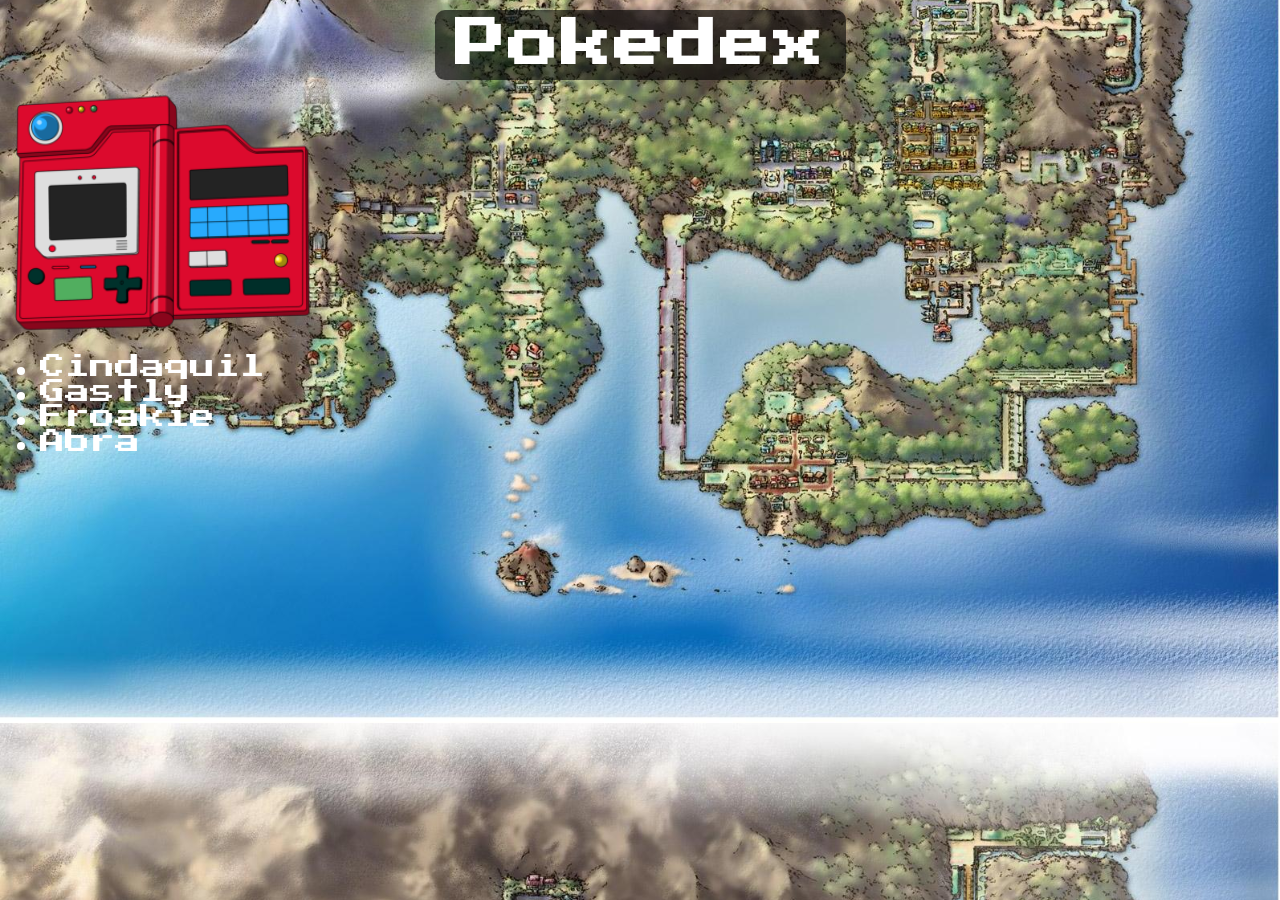
<file: index.html>
<!DOCTYPE html>
<html lang="en">
<head>
    <meta charset="UTF-8">
    <meta name="viewport" content="width=device-width, initial-scale=1.0">
    <title>POKEDEX</title>
    <!-- Enlace a la fuente de google que he cogido -->
    <link rel="stylesheet" href="./estilos.css">
    <link rel="preconnect" href="https://fonts.googleapis.com">
    <link rel="preconnect" href="https://fonts.gstatic.com" crossorigin>
    <link href="https://fonts.googleapis.com/css2?family=Jersey+10&family=Press+Start+2P&display=swap" rel="stylesheet">
</head>


<body class="paginaprincipal"> 
    <h1 class="titulopokedex">Pokedex</h1>
    <img src= "Imágenes/pokedex.png" width="25%">
    <!-- Tabla del principio para elegir el pokemon -->
    <ul>
       <li class="tabla1"> <a class="enlace" href=cindaquil.html>Cindaquil</li> 
       <li class="tabla1"> <a class="enlace" href=gastly.html> Gastly </li>
       <li class="tabla1"> <a class="enlace" href=froakie.html> Froakie </li>
       <li class="tabla1"> <a class="enlace" href=abra.html> Abra </li>
    </ul>
</body>
</html>
</file>
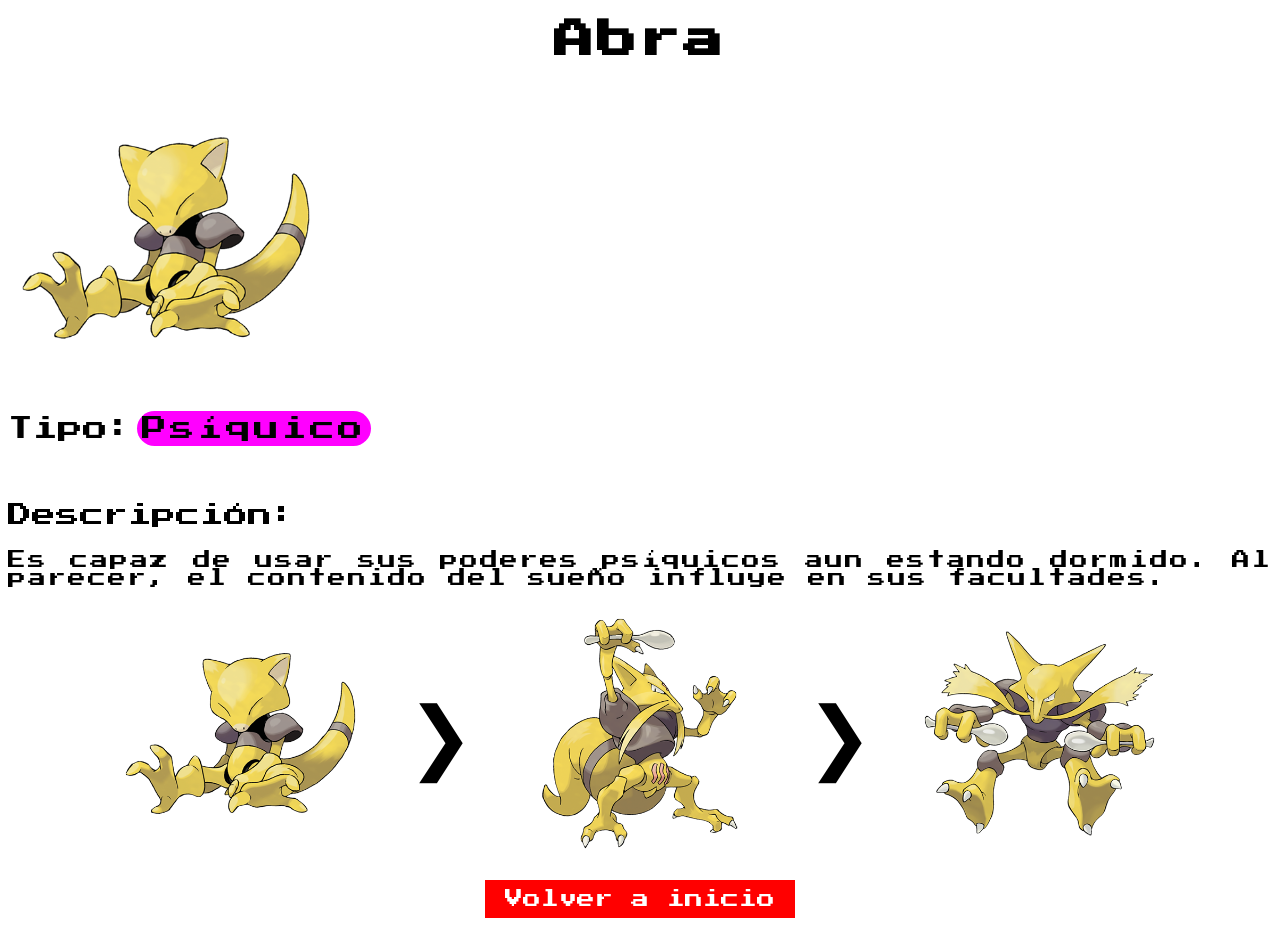
<file: abra.html>
<!DOCTYPE html>
<html lang="en">
<head>
    <meta charset="UTF-8">
    <meta name="viewport" content="width=device-width, initial-scale=1.0">
    <title>ABRA</title>
    <link rel="stylesheet" href="./estilos.css">
    <link rel="preconnect" href="https://fonts.googleapis.com">
    <link rel="preconnect" href="https://fonts.gstatic.com" crossorigin>
    <link href="https://fonts.googleapis.com/css2?family=Jersey+10&family=Press+Start+2P&display=swap" rel="stylesheet">
</head>

<body>
    <h1 class="pokeh1">Abra</h1>
    <img src="Imágenes/abra.png" width="25%">

<p><span class="tipo">Tipo:</span> <span class="psiquico">Psíquico</span></p>
<br>
<p class="poketitulo">Descripción:</p>
<p class="pokedesc">Es capaz de usar sus poderes psíquicos aun estando dormido. Al parecer, el contenido del sueño influye en sus facultades.</p>

 <div class="evoluciones">
    <a href="abra.html" style="display: inline-block; width: 20%;">
    <img src="Imágenes/abra.png" width="100%">
    </a>
    <span class="flecha">❯</span>
    <a href="kadabra.html" style="display: inline-block; width: 20%;">
        <img src="Imágenes/kadabra.png" width="100%">
    </a>
    <span class="flecha">❯</span>
    <a href="alakazam.html" style="display: inline-block; width: 20%;">
        <img src="Imágenes/alakazam.png" width="100%">
    </a>
</div>

<a class="volver" href="index.html"> Volver a inicio</a>
</body>
</html>
</file>
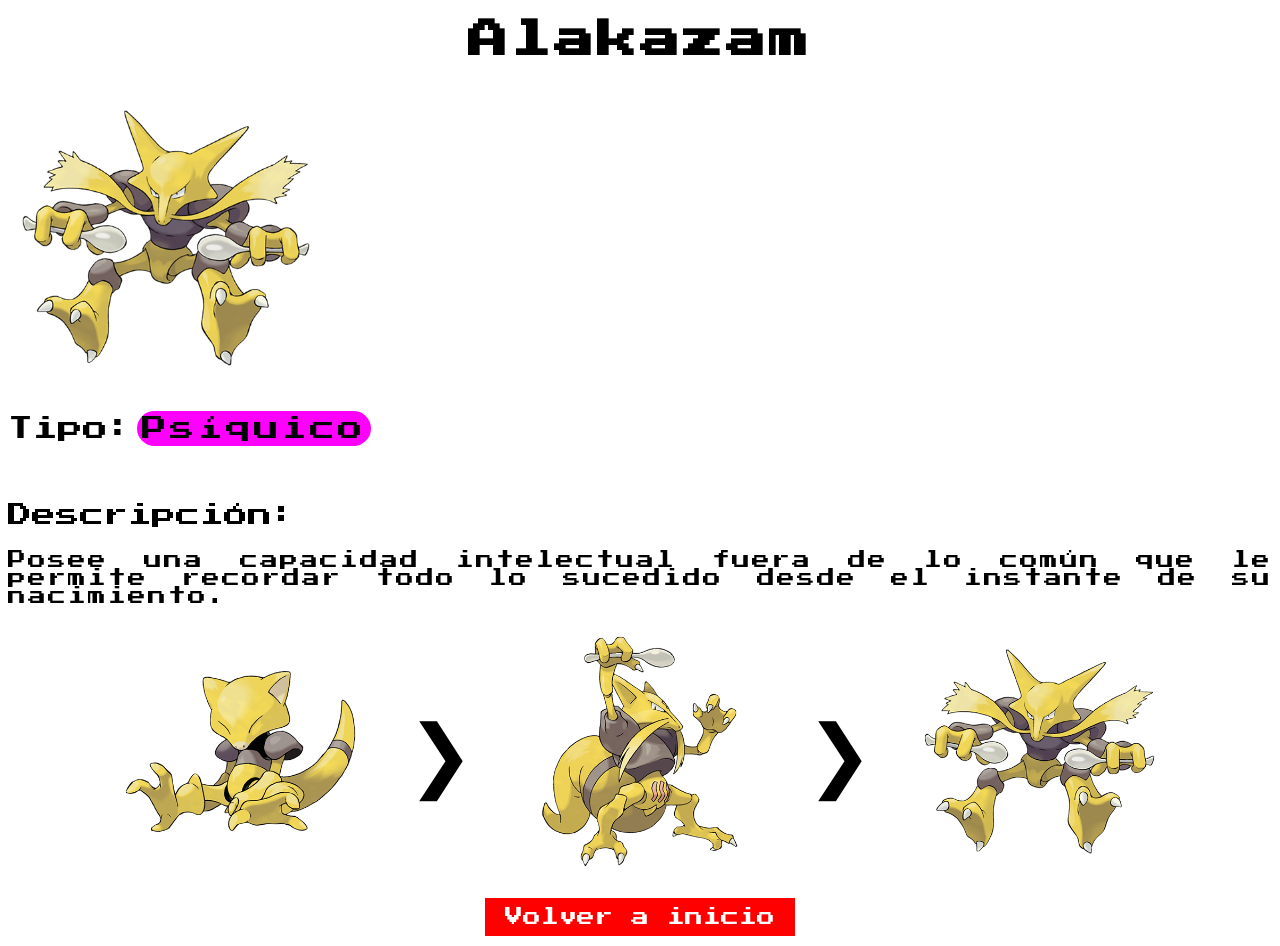
<file: alakazam.html>
<!DOCTYPE html>
<html lang="en">
<head>
    <meta charset="UTF-8">
    <meta name="viewport" content="width=device-width, initial-scale=1.0">
    <title>ALAKAZAM</title>
    <link rel="stylesheet" href="./estilos.css">
    <link rel="preconnect" href="https://fonts.googleapis.com">
    <link rel="preconnect" href="https://fonts.gstatic.com" crossorigin>
    <link href="https://fonts.googleapis.com/css2?family=Jersey+10&family=Press+Start+2P&display=swap" rel="stylesheet">
</head>

<body>
    <h1 class="pokeh1">Alakazam</h1>
    <img src="Imágenes/alakazam.png" width="25%">

<p><span class="tipo">Tipo:</span> <span class="psiquico">Psíquico</span></p>
<br>
<p class="poketitulo">Descripción:</p>
<p class="pokedesc">Posee una capacidad intelectual fuera de lo común que le permite recordar todo lo sucedido desde el instante de su nacimiento.</p>

 <div class="evoluciones">
    <a href="abra.html" style="display: inline-block; width: 20%;">
    <img src="Imágenes/abra.png" width="100%">
    </a>
    <span class="flecha">❯</span>
    <a href="kadabra.html" style="display: inline-block; width: 20%;">
        <img src="Imágenes/kadabra.png" width="100%">
    </a>
    <span class="flecha">❯</span>
    <a href="alakazam.html" style="display: inline-block; width: 20%;">
        <img src="Imágenes/alakazam.png" width="100%">
    </a>
</div>

<a class="volver" href="index.html"> Volver a inicio</a>
</body>
</html>
</file>
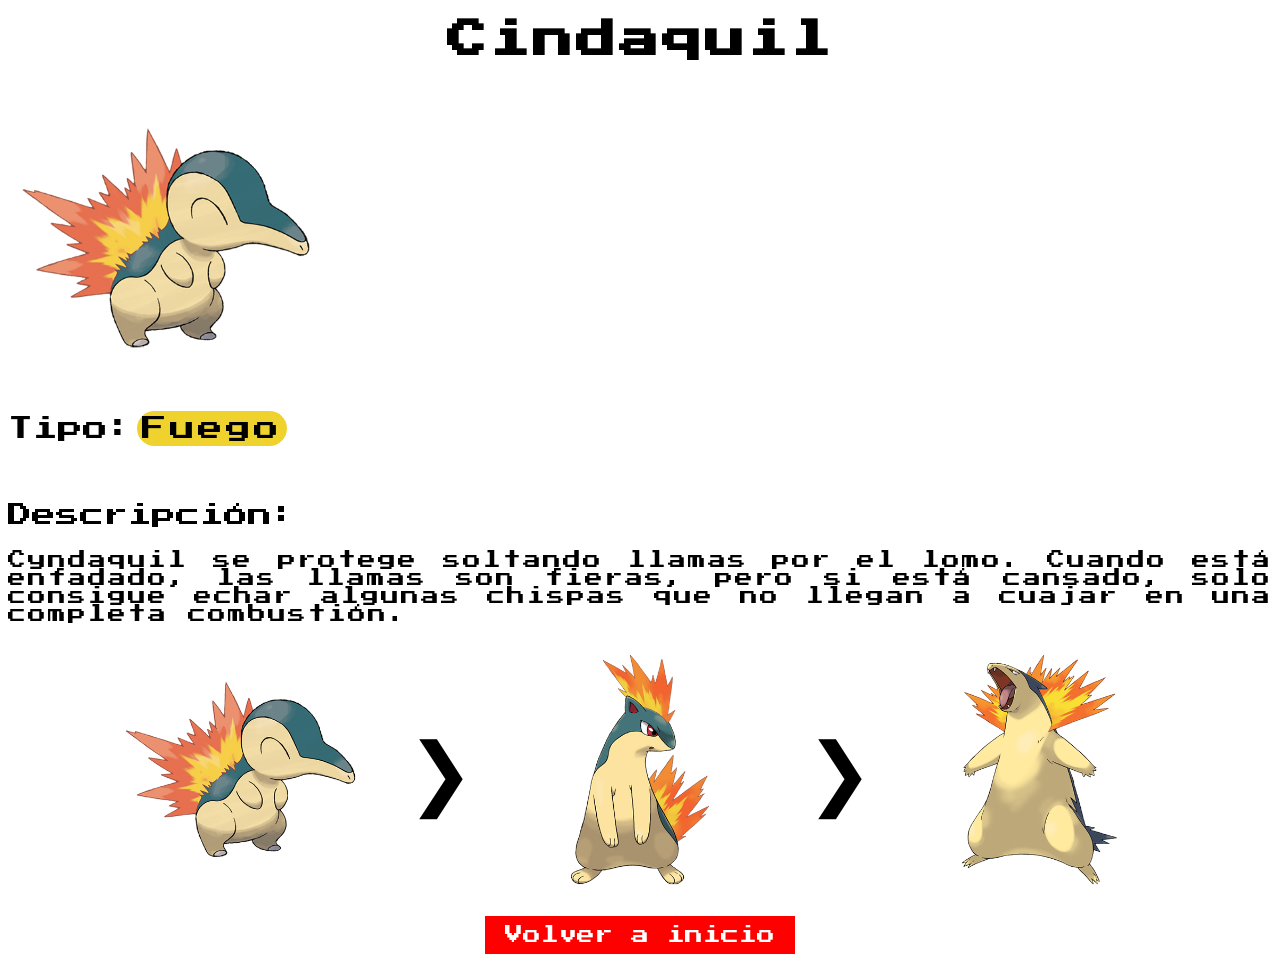
<file: cindaquil.html>
<!DOCTYPE html>
<html lang="en">
<head>
    <meta charset="UTF-8">
    <meta name="viewport" content="width=device-width, initial-scale=1.0">
    <title>CINDAQUIL</title>
    <link rel="stylesheet" href="./estilos.css">
    <link rel="preconnect" href="https://fonts.googleapis.com">
    <link rel="preconnect" href="https://fonts.gstatic.com" crossorigin>
    <link href="https://fonts.googleapis.com/css2?family=Jersey+10&family=Press+Start+2P&display=swap" rel="stylesheet">
</head>

<body>
<!-- Titulo e imagen del pokemon -->
    <h1 class="pokeh1">Cindaquil</h1>
    <img src="Imágenes/cyndaquil.png" width="25%">

<!-- Clase del pokemon -->
<p><span class="tipo">Tipo:</span> <span class="fuego">Fuego</span></p>
<br>
<p class="poketitulo">Descripción:</p>
<p class="pokedesc">Cyndaquil se protege soltando llamas por el lomo. Cuando está enfadado, las llamas son fieras, pero si está cansado, solo consigue echar algunas chispas que no llegan a cuajar en una completa combustión.</p>

<!--He puesto un div para agrupar las 2 evoluciones y así poder gestionar todo con una sola clase, en la flecha he puesto un símbolo y el href lo he puesto en la foto de cada pokemon, tambien le he puesto inline-block para que se alineen uno al lado de otro, por ultimo le he puesto el width en 20% para que no se vaya de grande-->
 <div class="evoluciones">
    <a href="cindaquil.html" style="display: inline-block; width: 20%;">
    <img src="Imágenes/cyndaquil.png" width="100%">
    </a>
    <span class="flecha">❯</span>
    <a href="quilava.html" style="display: inline-block; width: 20%;">
        <img src="Imágenes/quilava.png" width="100%">
    </a>
    <span class="flecha">❯</span>
    <a href="thyphlosion.html" style="display: inline-block; width: 20%;">
        <img src="Imágenes/typhlosion.png" width="100%">
    </a>
</div>

<a class="volver" href="index.html"> Volver a inicio</a>
</body>
</html>
</file>
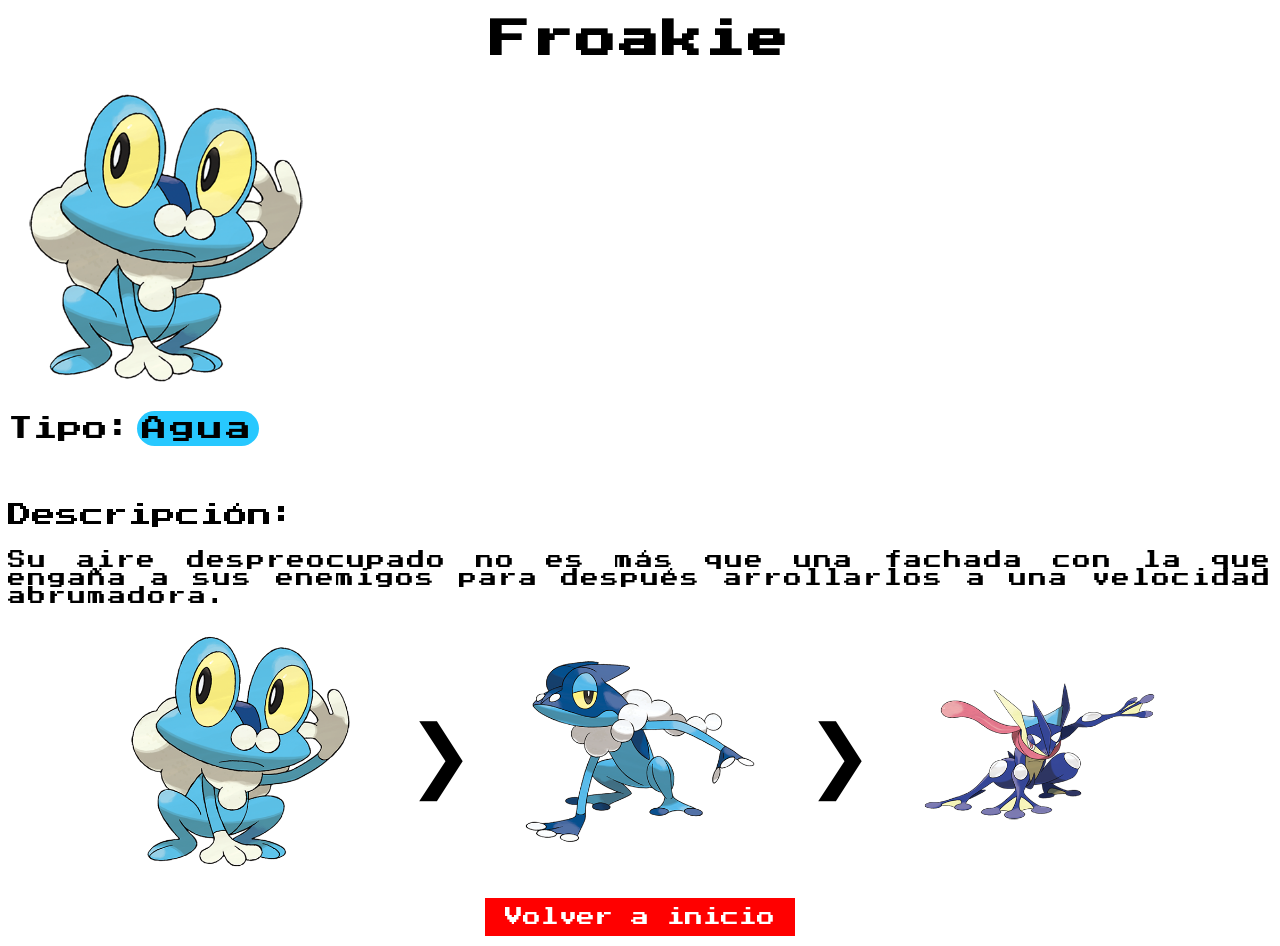
<file: froakie.html>
<!DOCTYPE html>
<html lang="en">
<head>
    <meta charset="UTF-8">
    <meta name="viewport" content="width=device-width, initial-scale=1.0">
    <title>FROAKIE</title>
    <link rel="stylesheet" href="./estilos.css">
    <link rel="preconnect" href="https://fonts.googleapis.com">
    <link rel="preconnect" href="https://fonts.gstatic.com" crossorigin>
    <link href="https://fonts.googleapis.com/css2?family=Jersey+10&family=Press+Start+2P&display=swap" rel="stylesheet">
</head>

<body>
    <h1 class="pokeh1">Froakie</h1>
    <img src="Imágenes/froakie.png" width="25%">

<p><span class="tipo">Tipo:</span> <span class="agua">Agua</span></p>
<br>
<p class="poketitulo">Descripción:</p>
<p class="pokedesc">Su aire despreocupado no es más que una fachada con la que engaña a sus enemigos para después arrollarlos a una velocidad abrumadora.</p>

 <div class="evoluciones">
    <a href="froakie.html" style="display: inline-block; width: 20%;">
    <img src="Imágenes/froakie.png" width="100%">
    </a>
    <span class="flecha">❯</span>
    <a href="frogadier.html" style="display: inline-block; width: 20%;">
        <img src="Imágenes/frogadier.png" width="100%">
    </a>
    <span class="flecha">❯</span>
    <a href="greninja.html" style="display: inline-block; width: 20%;">
        <img src="Imágenes/greninja.png" width="100%">
    </a>
</div>

<a class="volver" href="index.html"> Volver a inicio</a>
</body>
</html>
</file>
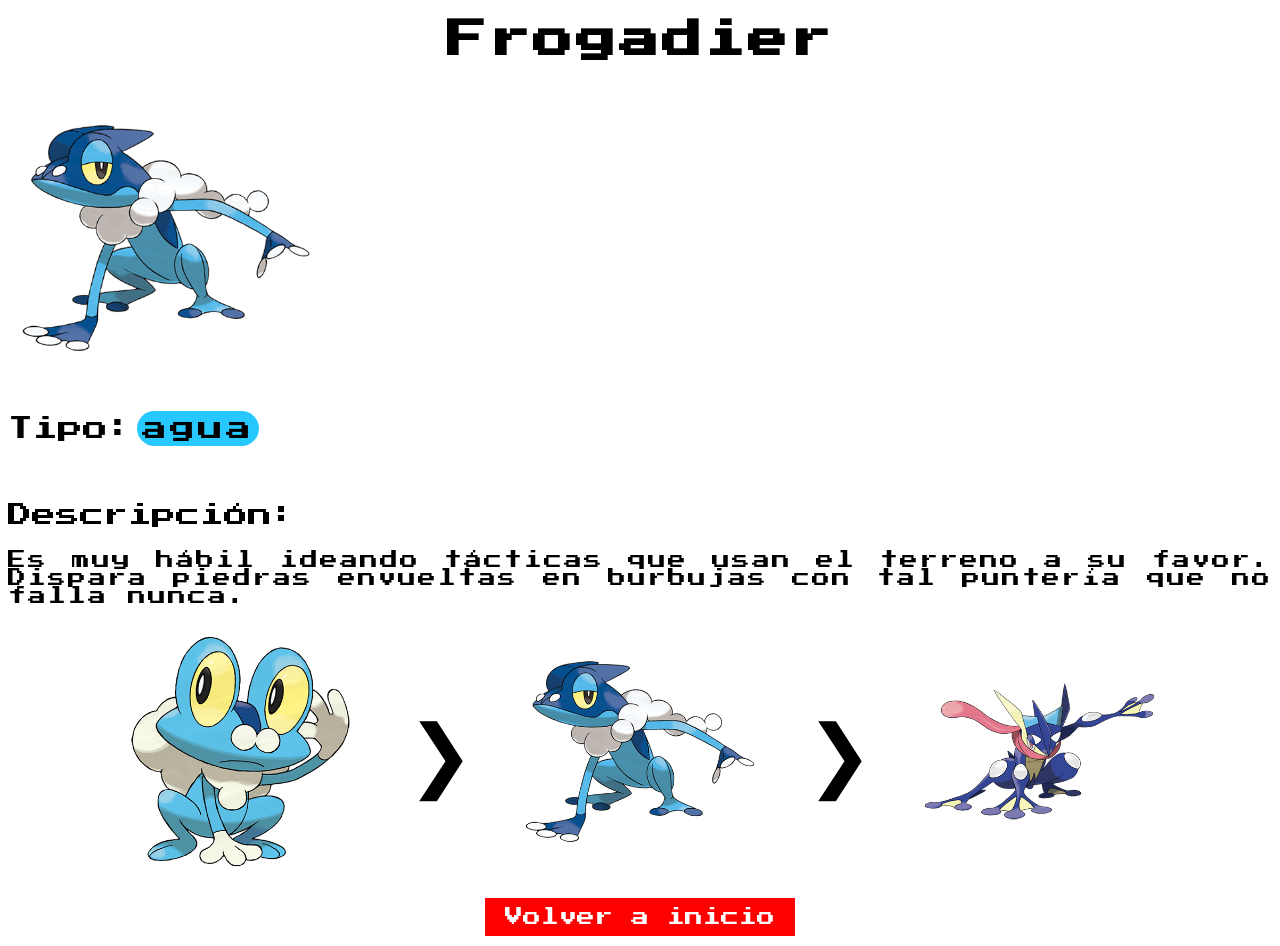
<file: frogadier.html>
<!DOCTYPE html>
<html lang="en">
<head>
    <meta charset="UTF-8">
    <meta name="viewport" content="width=device-width, initial-scale=1.0">
    <title>FROGADIER</title>
    <link rel="stylesheet" href="./estilos.css">
    <link rel="preconnect" href="https://fonts.googleapis.com">
    <link rel="preconnect" href="https://fonts.gstatic.com" crossorigin>
    <link href="https://fonts.googleapis.com/css2?family=Jersey+10&family=Press+Start+2P&display=swap" rel="stylesheet">
</head>

<body>
    <h1 class="pokeh1">Frogadier</h1>
    <img src="Imágenes/frogadier.png" width="25%">

<p><span class="tipo">Tipo:</span> <span class="agua">agua</span></p>
<br>
<p class="poketitulo">Descripción:</p>
<p class="pokedesc">Es muy hábil ideando tácticas que usan el terreno a su favor. Dispara piedras envueltas en burbujas con tal puntería que no falla nunca.</p>

 <div class="evoluciones">
    <a href="froakie.html" style="display: inline-block; width: 20%;">
    <img src="Imágenes/froakie.png" width="100%">
    </a>
    <span class="flecha">❯</span>
    <a href="frogadier.html" style="display: inline-block; width: 20%;">
        <img src="Imágenes/frogadier.png" width="100%">
    </a>
    <span class="flecha">❯</span>
    <a href="greninja.html" style="display: inline-block; width: 20%;">
        <img src="Imágenes/greninja.png" width="100%">
    </a>
</div>

<a class="volver" href="index.html"> Volver a inicio</a>
</body>
</html>
</file>
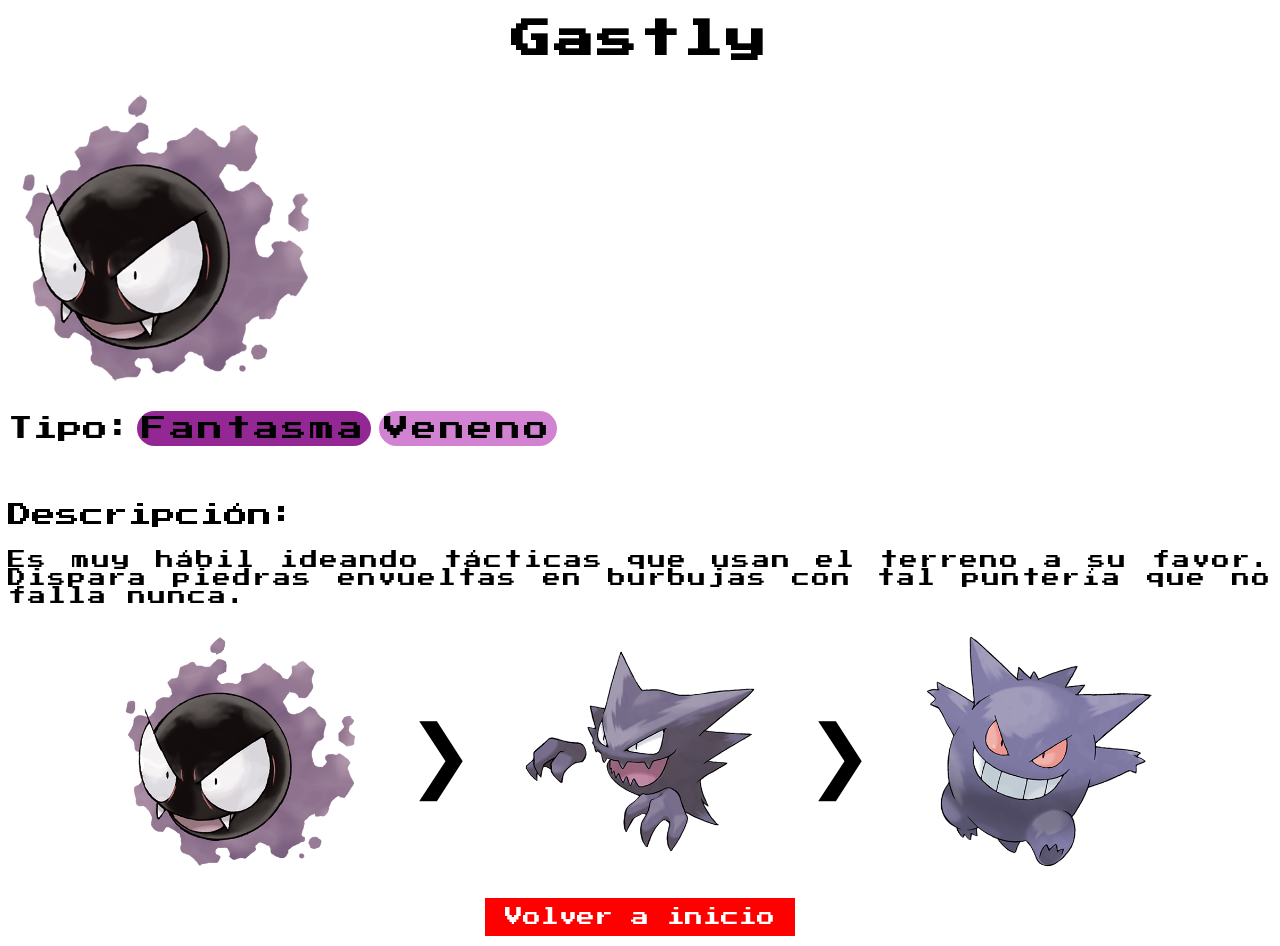
<file: gastly.html>
<!DOCTYPE html>
<html lang="en">
<head>
    <meta charset="UTF-8">
    <meta name="viewport" content="width=device-width, initial-scale=1.0">
    <title>GASTLY</title>
    <link rel="stylesheet" href="./estilos.css">
    <link rel="preconnect" href="https://fonts.googleapis.com">
    <link rel="preconnect" href="https://fonts.gstatic.com" crossorigin>
    <link href="https://fonts.googleapis.com/css2?family=Jersey+10&family=Press+Start+2P&display=swap" rel="stylesheet">
</head>

<body>
    <h1 class="pokeh1">Gastly</h1>
    <img src="Imágenes/gastly.png" width="25%">

<p><span class="tipo">Tipo:</span> <span class="fantasma">Fantasma</span>&nbsp;&nbsp;<span class="veneno">Veneno</span></p>
<br>
<p class="poketitulo">Descripción:</p>
<p class="pokedesc">Es muy hábil ideando tácticas que usan el terreno a su favor. Dispara piedras envueltas en burbujas con tal puntería que no falla nunca.</p>

 <div class="evoluciones">
    <a href="gastly.html" style="display: inline-block; width: 20%;">
    <img src="Imágenes/gastly.png" width="100%">
    </a>
    <span class="flecha">❯</span>
    <a href="haunter.html" style="display: inline-block; width: 20%;">
        <img src="Imágenes/haunter.png" width="100%">
    </a>
    <span class="flecha">❯</span>
    <a href="gengar.html" style="display: inline-block; width: 20%;">
        <img src="Imágenes/gengar.png" width="100%">
    </a>
</div>

<a class="volver" href="index.html"> Volver a inicio</a>
</body>
</html>
</file>
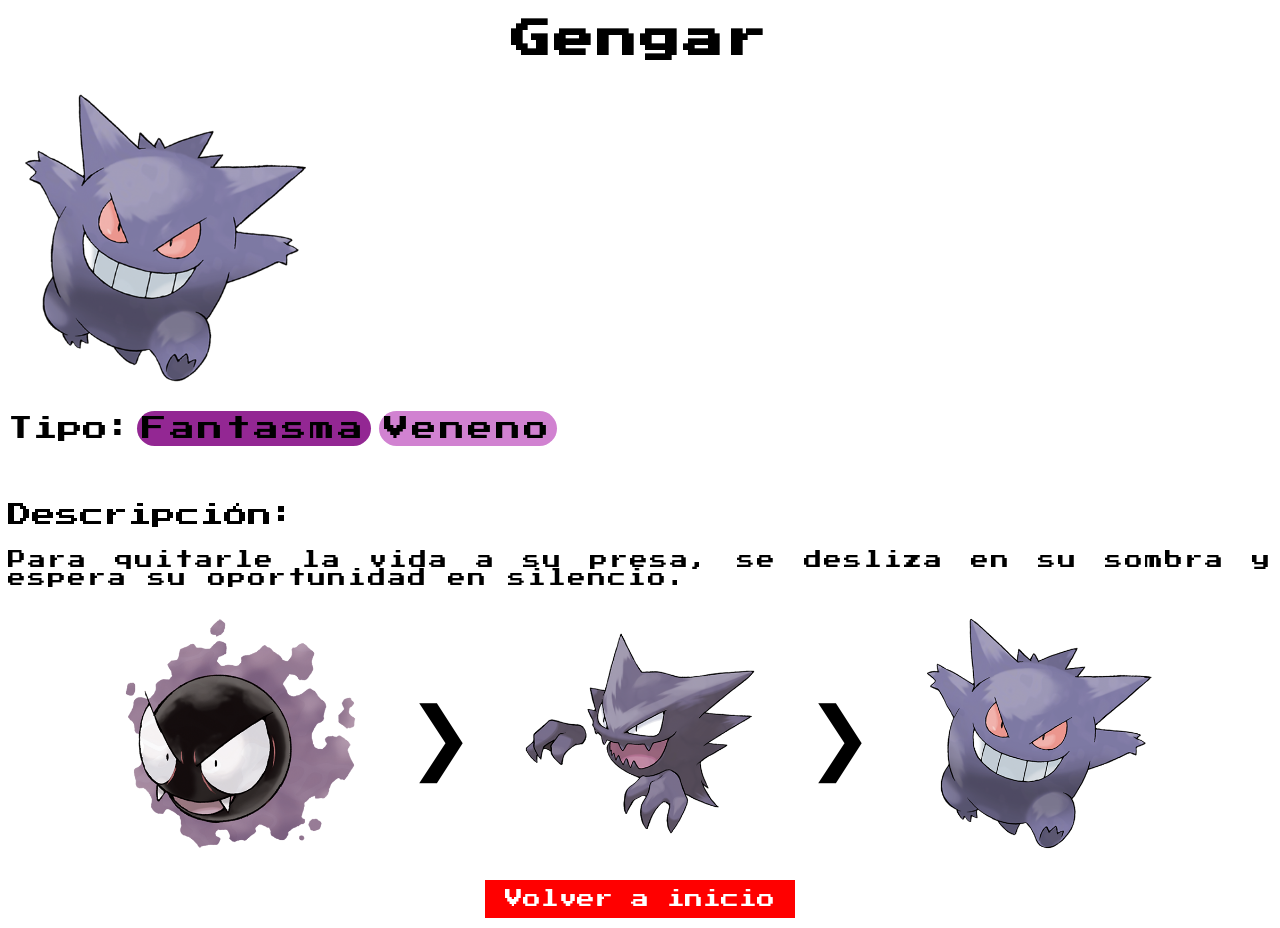
<file: gengar.html>
<!DOCTYPE html>
<html lang="en">
<head>
    <meta charset="UTF-8">
    <meta name="viewport" content="width=device-width, initial-scale=1.0">
    <title>GENGAR</title>
    <link rel="stylesheet" href="./estilos.css">
    <link rel="preconnect" href="https://fonts.googleapis.com">
    <link rel="preconnect" href="https://fonts.gstatic.com" crossorigin>
    <link href="https://fonts.googleapis.com/css2?family=Jersey+10&family=Press+Start+2P&display=swap" rel="stylesheet">
</head>

<body>
    <h1 class="pokeh1">Gengar</h1>
    <img src="Imágenes/gengar.png" width="25%">
<p><span class="tipo">Tipo:</span> <span class="fantasma">Fantasma</span>&nbsp;&nbsp;<span class="veneno">Veneno</span></p>
<br>
<p class="poketitulo">Descripción:</p>
<p class="pokedesc">Para quitarle la vida a su presa, se desliza en su sombra y espera su oportunidad en silencio.</p>

 <div class="evoluciones">
    <a href="gastly.html" style="display: inline-block; width: 20%;">
    <img src="Imágenes/gastly.png" width="100%">
    </a>
    <span class="flecha">❯</span>
    <a href="haunter.html" style="display: inline-block; width: 20%;">
        <img src="Imágenes/haunter.png" width="100%">
    </a>
    <span class="flecha">❯</span>
    <a href="gengar.html" style="display: inline-block; width: 20%;">
        <img src="Imágenes/gengar.png" width="100%">
    </a>
</div>

<a class="volver" href="index.html"> Volver a inicio</a>
</body>
</html>
</file>
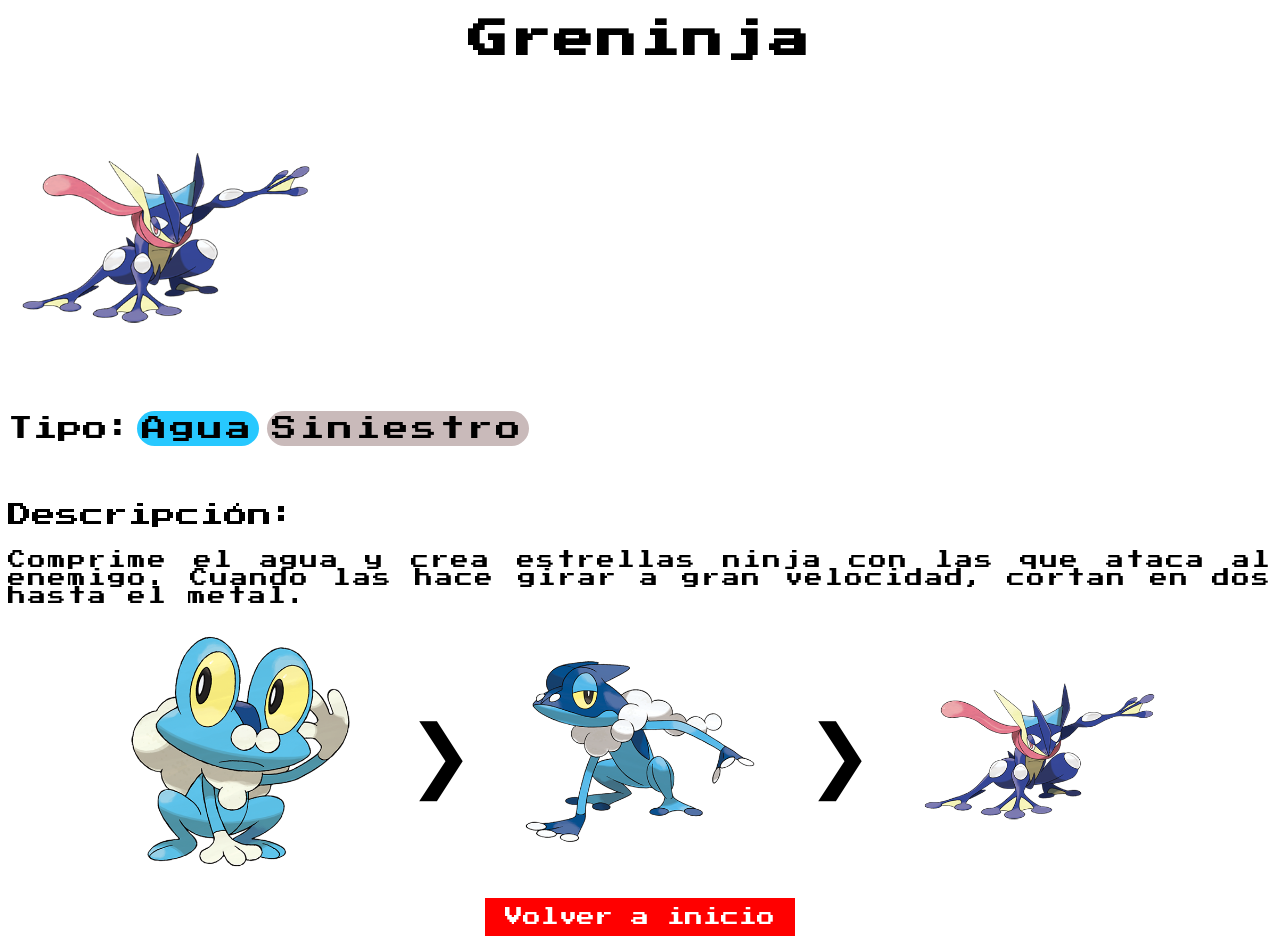
<file: greninja.html>
<!DOCTYPE html>
<html lang="en">
<head>
    <meta charset="UTF-8">
    <meta name="viewport" content="width=device-width, initial-scale=1.0">
    <title>GRENINJA</title>
    <link rel="stylesheet" href="./estilos.css">
    <link rel="preconnect" href="https://fonts.googleapis.com">
    <link rel="preconnect" href="https://fonts.gstatic.com" crossorigin>
    <link href="https://fonts.googleapis.com/css2?family=Jersey+10&family=Press+Start+2P&display=swap" rel="stylesheet">
</head>

<body>
    <h1 class="pokeh1">Greninja</h1>
    <img src="Imágenes/greninja.png" width="25%">
<!-- Aquí he puesto el &nbsp para que haya un pequeño espacio entre las dos clases -->
<p><span class="tipo">Tipo:</span> <span class="agua">Agua</span>&nbsp;&nbsp;<span class="siniestro">Siniestro</span></p>
<br>
<p class="poketitulo">Descripción:</p>
<p class="pokedesc">Comprime el agua y crea estrellas ninja con las que ataca al enemigo. Cuando las hace girar a gran velocidad, cortan en dos hasta el metal.</p>

 <div class="evoluciones">
    <a href="froakie.html" style="display: inline-block; width: 20%;">
    <img src="Imágenes/froakie.png" width="100%">
    </a>
    <span class="flecha">❯</span>
    <a href="frogadier.html" style="display: inline-block; width: 20%;">
        <img src="Imágenes/frogadier.png" width="100%">
    </a>
    <span class="flecha">❯</span>
    <a href="greninja.html" style="display: inline-block; width: 20%;">
        <img src="Imágenes/greninja.png" width="100%">
    </a>
</div>

<a class="volver" href="index.html"> Volver a inicio</a>
</body>
</html>
</file>
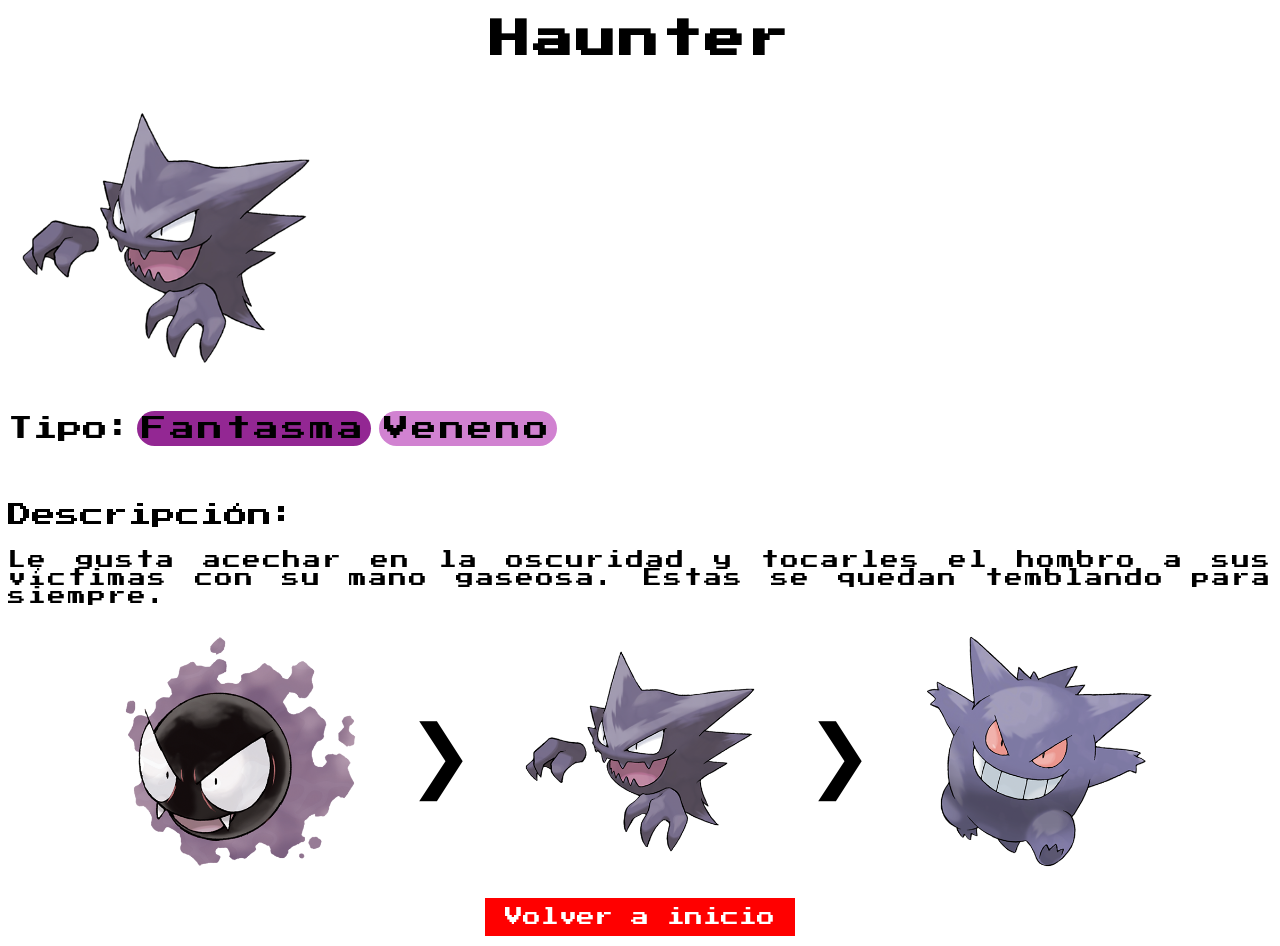
<file: haunter.html>
<!DOCTYPE html>
<html lang="en">
<head>
    <meta charset="UTF-8">
    <meta name="viewport" content="width=device-width, initial-scale=1.0">
    <title>HAUNTER</title>
    <link rel="stylesheet" href="./estilos.css">
    <link rel="preconnect" href="https://fonts.googleapis.com">
    <link rel="preconnect" href="https://fonts.gstatic.com" crossorigin>
    <link href="https://fonts.googleapis.com/css2?family=Jersey+10&family=Press+Start+2P&display=swap" rel="stylesheet">
</head>

<body>
    <h1 class="pokeh1">Haunter</h1>
    <img src="Imágenes/haunter.png" width="25%">
<p><span class="tipo">Tipo:</span> <span class="fantasma">Fantasma</span>&nbsp;&nbsp;<span class="veneno">Veneno</span></p>
<br>
<p class="poketitulo">Descripción:</p>
<p class="pokedesc">Le gusta acechar en la oscuridad y tocarles el hombro a sus víctimas con su mano gaseosa. Estas se quedan temblando para siempre.</p>

 <div class="evoluciones">
    <a href="gastly.html" style="display: inline-block; width: 20%;">
    <img src="Imágenes/gastly.png" width="100%">
    </a>
    <span class="flecha">❯</span>
    <a href="haunter.html" style="display: inline-block; width: 20%;">
        <img src="Imágenes/haunter.png" width="100%">
    </a>
    <span class="flecha">❯</span>
    <a href="gengar.html" style="display: inline-block; width: 20%;">
        <img src="Imágenes/gengar.png" width="100%">
    </a>
</div>

<a class="volver" href="index.html"> Volver a inicio</a>
</body>
</html>
</file>
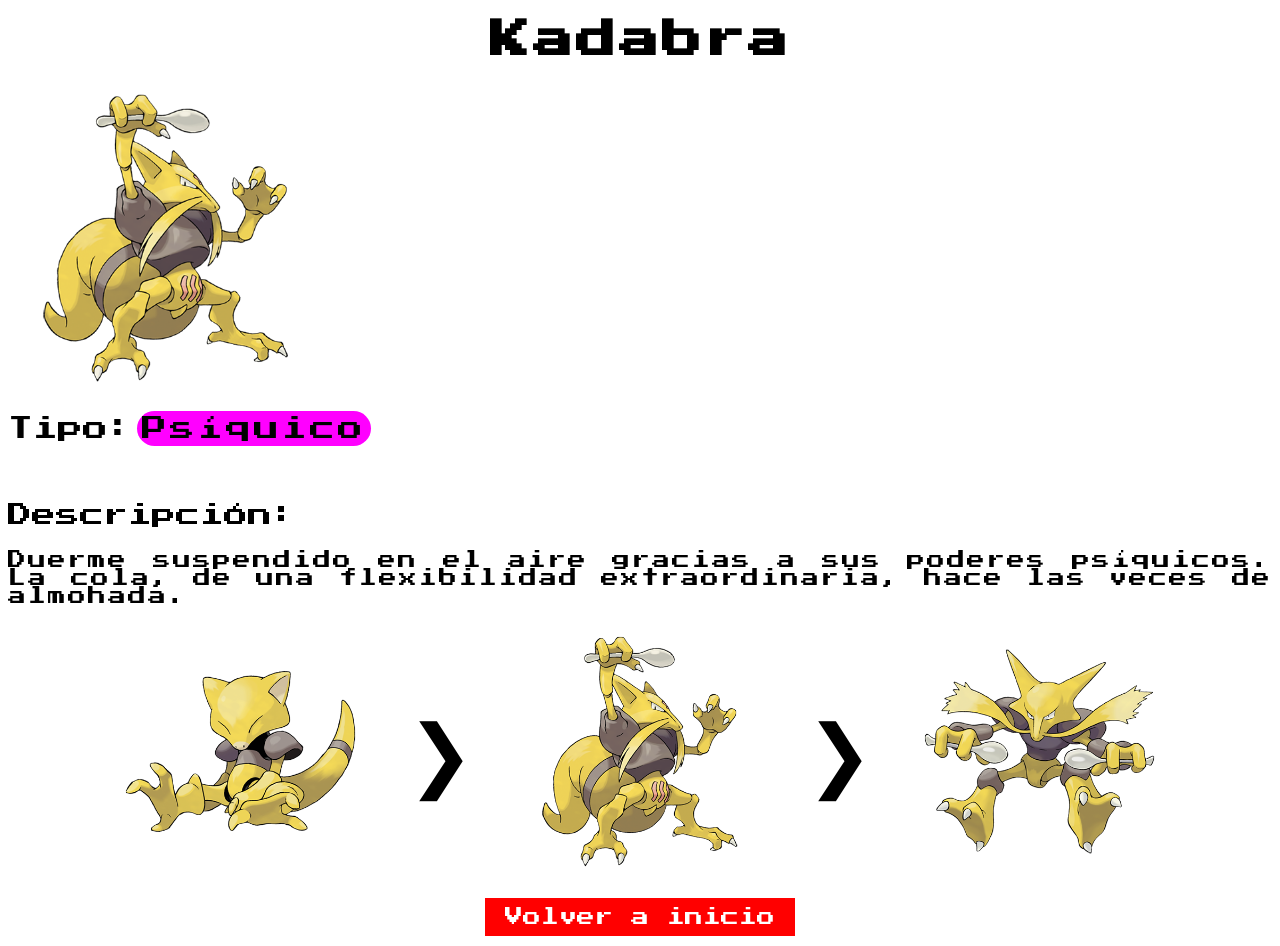
<file: kadabra.html>
<!DOCTYPE html>
<html lang="en">
<head>
    <meta charset="UTF-8">
    <meta name="viewport" content="width=device-width, initial-scale=1.0">
    <title>KADABRA</title>
    <link rel="stylesheet" href="./estilos.css">
    <link rel="preconnect" href="https://fonts.googleapis.com">
    <link rel="preconnect" href="https://fonts.gstatic.com" crossorigin>
    <link href="https://fonts.googleapis.com/css2?family=Jersey+10&family=Press+Start+2P&display=swap" rel="stylesheet">
</head>

<body>
    <h1 class="pokeh1">Kadabra</h1>
    <img src="Imágenes/kadabra.png" width="25%">

<p><span class="tipo">Tipo:</span> <span class="psiquico">Psíquico</span></p>
<br>
<p class="poketitulo">Descripción:</p>
<p class="pokedesc">Duerme suspendido en el aire gracias a sus poderes psíquicos. La cola, de una flexibilidad extraordinaria, hace las veces de almohada.</p>

 <div class="evoluciones">
    <a href="abra.html" style="display: inline-block; width: 20%;">
    <img src="Imágenes/abra.png" width="100%">
    </a>
    <span class="flecha">❯</span>
    <a href="kadabra.html" style="display: inline-block; width: 20%;">
        <img src="Imágenes/kadabra.png" width="100%">
    </a>
    <span class="flecha">❯</span>
    <a href="alakazam.html" style="display: inline-block; width: 20%;">
        <img src="Imágenes/alakazam.png" width="100%">
    </a>
</div>

<a class="volver" href="index.html"> Volver a inicio</a>
</body>
</html>
</file>
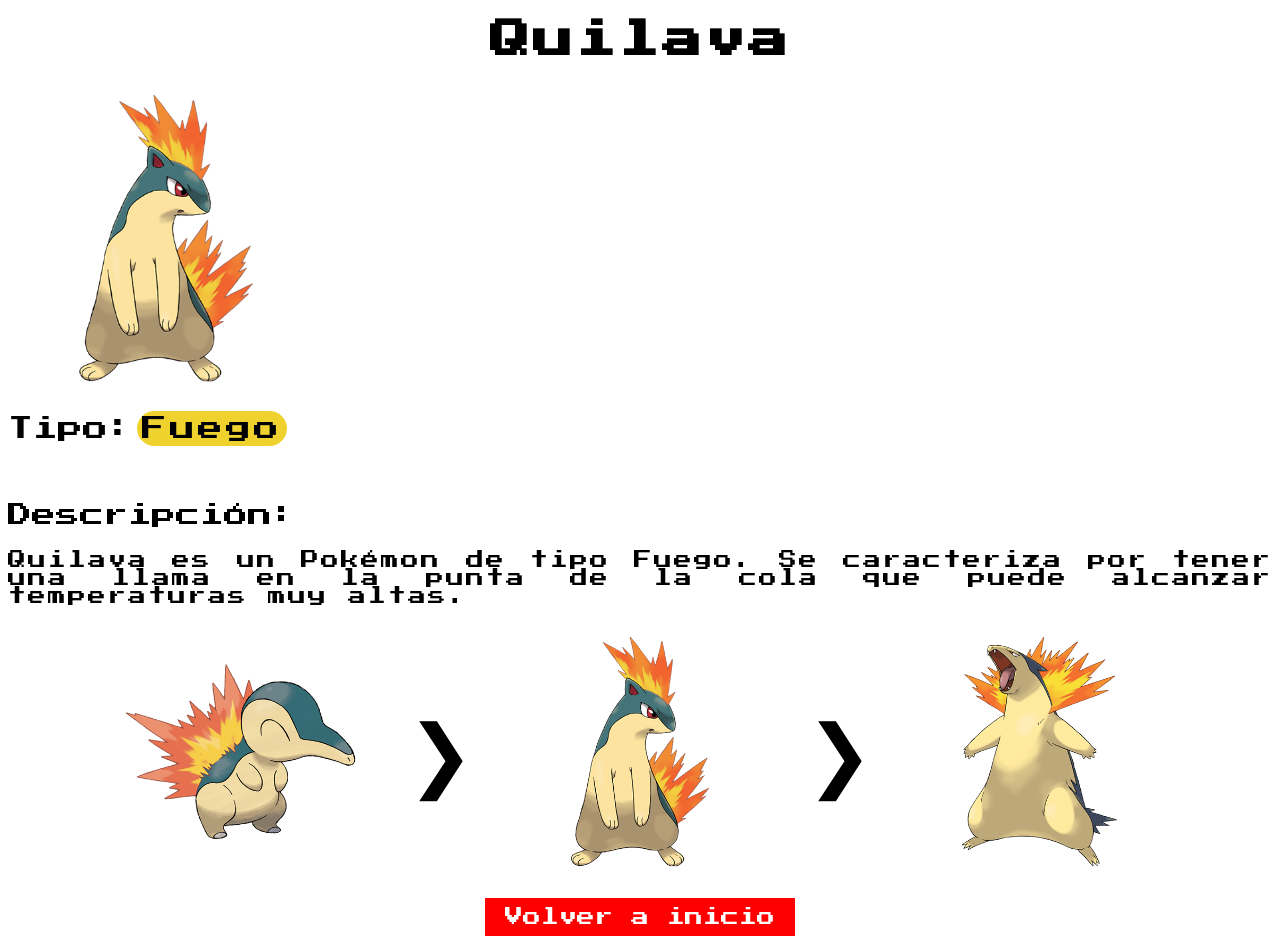
<file: quilava.html>
<!DOCTYPE html>
<html lang="en">
<head>
    <meta charset="UTF-8">
    <meta name="viewport" content="width=device-width, initial-scale=1.0">
    <title>QUILAVA</title>
    <link rel="stylesheet" href="./estilos.css">
    <link rel="preconnect" href="https://fonts.googleapis.com">
    <link rel="preconnect" href="https://fonts.gstatic.com" crossorigin>
    <link href="https://fonts.googleapis.com/css2?family=Jersey+10&family=Press+Start+2P&display=swap" rel="stylesheet">
</head>

<body>
    <h1 class="pokeh1">Quilava</h1>
    <img src="Imágenes/quilava.png" width="25%">

<p><span class="tipo">Tipo:</span> <span class="fuego">Fuego</span></p>
<br>
<p class="poketitulo">Descripción:</p>
<p class="pokedesc">Quilava es un Pokémon de tipo Fuego. Se caracteriza por tener una llama en la punta de la cola que puede alcanzar temperaturas muy altas.</p>

 <div class="evoluciones">
    <a href="cindaquil.html" style="display: inline-block; width: 20%;">
    <img src="Imágenes/cyndaquil.png" width="100%">
    </a>
    <span class="flecha">❯</span>
    <a href="quilava.html" style="display: inline-block; width: 20%;">
        <img src="Imágenes/quilava.png" width="100%">
    </a>
    <span class="flecha">❯</span>
    <a href="thyphlosion.html" style="display: inline-block; width: 20%;">
        <img src="Imágenes/typhlosion.png" width="100%">
    </a>
</div>

<a class="volver" href="index.html"> Volver a inicio</a>
</body>
</html>
</file>
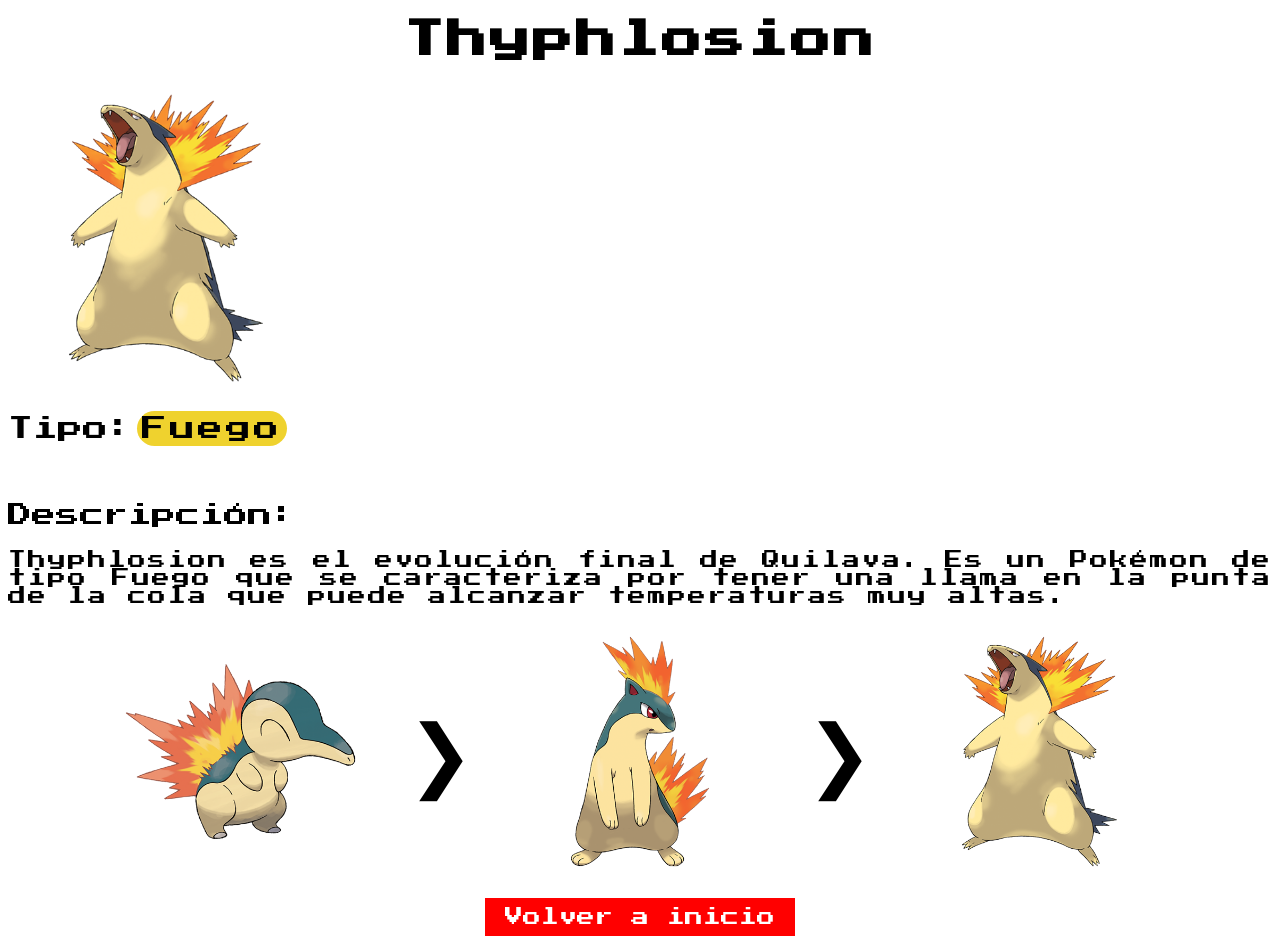
<file: thyphlosion.html>
<!DOCTYPE html>
<html lang="en">
<head>
    <meta charset="UTF-8">
    <meta name="viewport" content="width=device-width, initial-scale=1.0">
    <title>Thyphlosion</title>
    <link rel="stylesheet" href="./estilos.css">
    <link rel="preconnect" href="https://fonts.googleapis.com">
    <link rel="preconnect" href="https://fonts.gstatic.com" crossorigin>
    <link href="https://fonts.googleapis.com/css2?family=Jersey+10&family=Press+Start+2P&display=swap" rel="stylesheet">
</head>

<body>
    <h1 class="pokeh1">Thyphlosion</h1>
    <img src="Imágenes/typhlosion.png" width="25%">

<p><span class="tipo">Tipo:</span> <span class="fuego">Fuego</span></p>
<br>
<p class="poketitulo">Descripción:</p>
<p class="pokedesc">Thyphlosion es el evolución final de Quilava. Es un Pokémon de tipo Fuego que se caracteriza por tener una llama en la punta de la cola que puede alcanzar temperaturas muy altas.</p>

 <div class="evoluciones">
    <a href="cindaquil.html" style="display: inline-block; width: 20%;">
    <img src="Imágenes/cyndaquil.png" width="100%">
    </a>
    <span class="flecha">❯</span>
    <a href="quilava.html" style="display: inline-block; width: 20%;">
        <img src="Imágenes/quilava.png" width="100%">
    </a>
    <span class="flecha">❯</span>
    <a href="thyphlosion.html" style="display: inline-block; width: 20%;">
        <img src="Imágenes/typhlosion.png" width="100%">
    </a>
</div>

<a class="volver" href="index.html"> Volver a inicio</a>
</body>
</html>
</file>
<file: estilos.css>
/*Esto es para el fondo de index.html, le he dado un margen de 0 para que no haya ningún espacio entre el borde de la pantalla y la imagen*/
.paginaprincipal {
  background-image: url('./Imágenes/kanto-map.jpeg'); 
  background-size: cover;
  background-position: center;
  height: 100%;
  margin: 0;
}   
/*Este es el titulo de la pagina principal,le he dado un padding para que el texto no esté pegado al borde del fondo y un margin para separarlo del resto de elementos*/
.titulopokedex {
    border-radius: 10px;
    font-size: 50px;
    letter-spacing: 3px;
    font-family: 'Press Start 2P';
    color: white;
    background-color: rgba(0, 0, 0, 0.6);
    display: block;       
    padding: 10px 20px;
    margin: 10px auto;           
    text-align: center;
    width: fit-content;          
}   

.tabla1 { 
    font-size: 25px;
    color: white;
    font-family: 'Press Start 2P';
  
    
}
.enlace:hover {
    color : rgb(68, 255, 11); 
    transform : scale(1.2);
}

.enlace {
    color: white;
    text-decoration: none;
    font-family: 'Press Start 2P';
}

.pokeh1 {
  border-radius: 10px;
    font-size: 40px;
    letter-spacing: 3px;
    font-family: 'Press Start 2P';      
    padding: 10px 20px;
    margin: 10px auto;           
    text-align: center;
    width: fit-content; 
}

.tipo {
    font-size: 25px;
    font-family: 'Press Start 2P';
}

.fuego {
    padding: 5px;
    border-radius: 30px;
    font-size: 25px;
    letter-spacing: 3px;
    font-family: 'Press Start 2P';
    background-color: rgba(236, 202, 9, 0.849);
}

.agua {
    padding: 5px;
    border-radius: 30px;
    font-size: 25px;
    letter-spacing: 3px;
    font-family: 'Press Start 2P';
    background-color: rgba(0, 191, 255, 0.849);
}
.siniestro {
    padding: 5px;
    border-radius: 30px;
    font-size: 25px;
    letter-spacing: 3px;
    font-family: 'Press Start 2P';
    background-color: rgb(201, 186, 186);
}
.veneno{
    padding: 5px;
    border-radius: 30px;
    font-size: 25px;
    letter-spacing: 3px;
    font-family: 'Press Start 2P';
    background-color: rgb(209, 130, 209);
}
.psiquico{
    padding: 5px;
    border-radius: 30px;
    font-size: 25px;
    letter-spacing: 3px;
    font-family: 'Press Start 2P';
    background-color: rgb(255, 0, 255);
}
.fantasma
{
    padding: 5px;
    border-radius: 30px;
    font-size: 25px;
    letter-spacing: 3px;
    font-family: 'Press Start 2P';
    background-color: rgba(128, 0, 128, 0.849);
}

.poketitulo {
    font-size: 24px;
    font-family: 'Press Start 2P';      
}

.pokedesc {
    font-size: 18px;
    font-family: 'Press Start 2P';
    text-align: justify;
    letter-spacing: 2px;
}
/*Al boton de volver le he peusto un padding para que el texto no esté pegado al borde del boton y un margin para separarlo del resto de elementos, el display block es para que el enlace ocupe toda la linea y le he quitado la decoracion para que no salga que es un enlace*/
.volver {
    font-size: 18px;
    font-family: 'Press Start 2P';
    color: white;
    background-color: rgb(255, 0, 0);
    width: fit-content; 
    padding: 10px 20px;
    margin: 10px auto; 
    text-decoration: none;
    display: block;
}
.volver:hover {
    
    transform: scale(1.2);
}

.flecha {
        font-size: 80px;
        color: rgb(0, 0, 0);
}

/*En las evoluciones he puesto un display flex para que las imagenes y la flecha estén en la misma linea, también he puesto gap para separar las imagenes de la flecha, un margin para separarlo del resto de elementos y el max-width para que no se haga demasiado grande*/
.evoluciones {
        font-family:  'Press Start 2P';
        text-align: center;
        display: flex;
        justify-content: center;
        align-items: center;
        gap: 40px;
        margin: 20px auto;           
        max-width: 1500px;
}

.evoluciones img:hover {
    transform: scale(1.2);
}
/*El media query hace lo que le pones dentro cuando la pantalla pasa por debajo de los pixeles quye pones en max-width, he hecho que las imagenes, las flechas y el texto se reduzcan y que el espacio entre las imagenes y las flechas tambien se reduzca*/
@media (max-width: 600px) {
    .evoluciones{ 
        gap: 20px;
    }
    img {
        max-width: 90px;
    }
    .flecha {
        font-size: 20px;
    }
    p  {
        font-size: 5px;
    }
}
</file>
